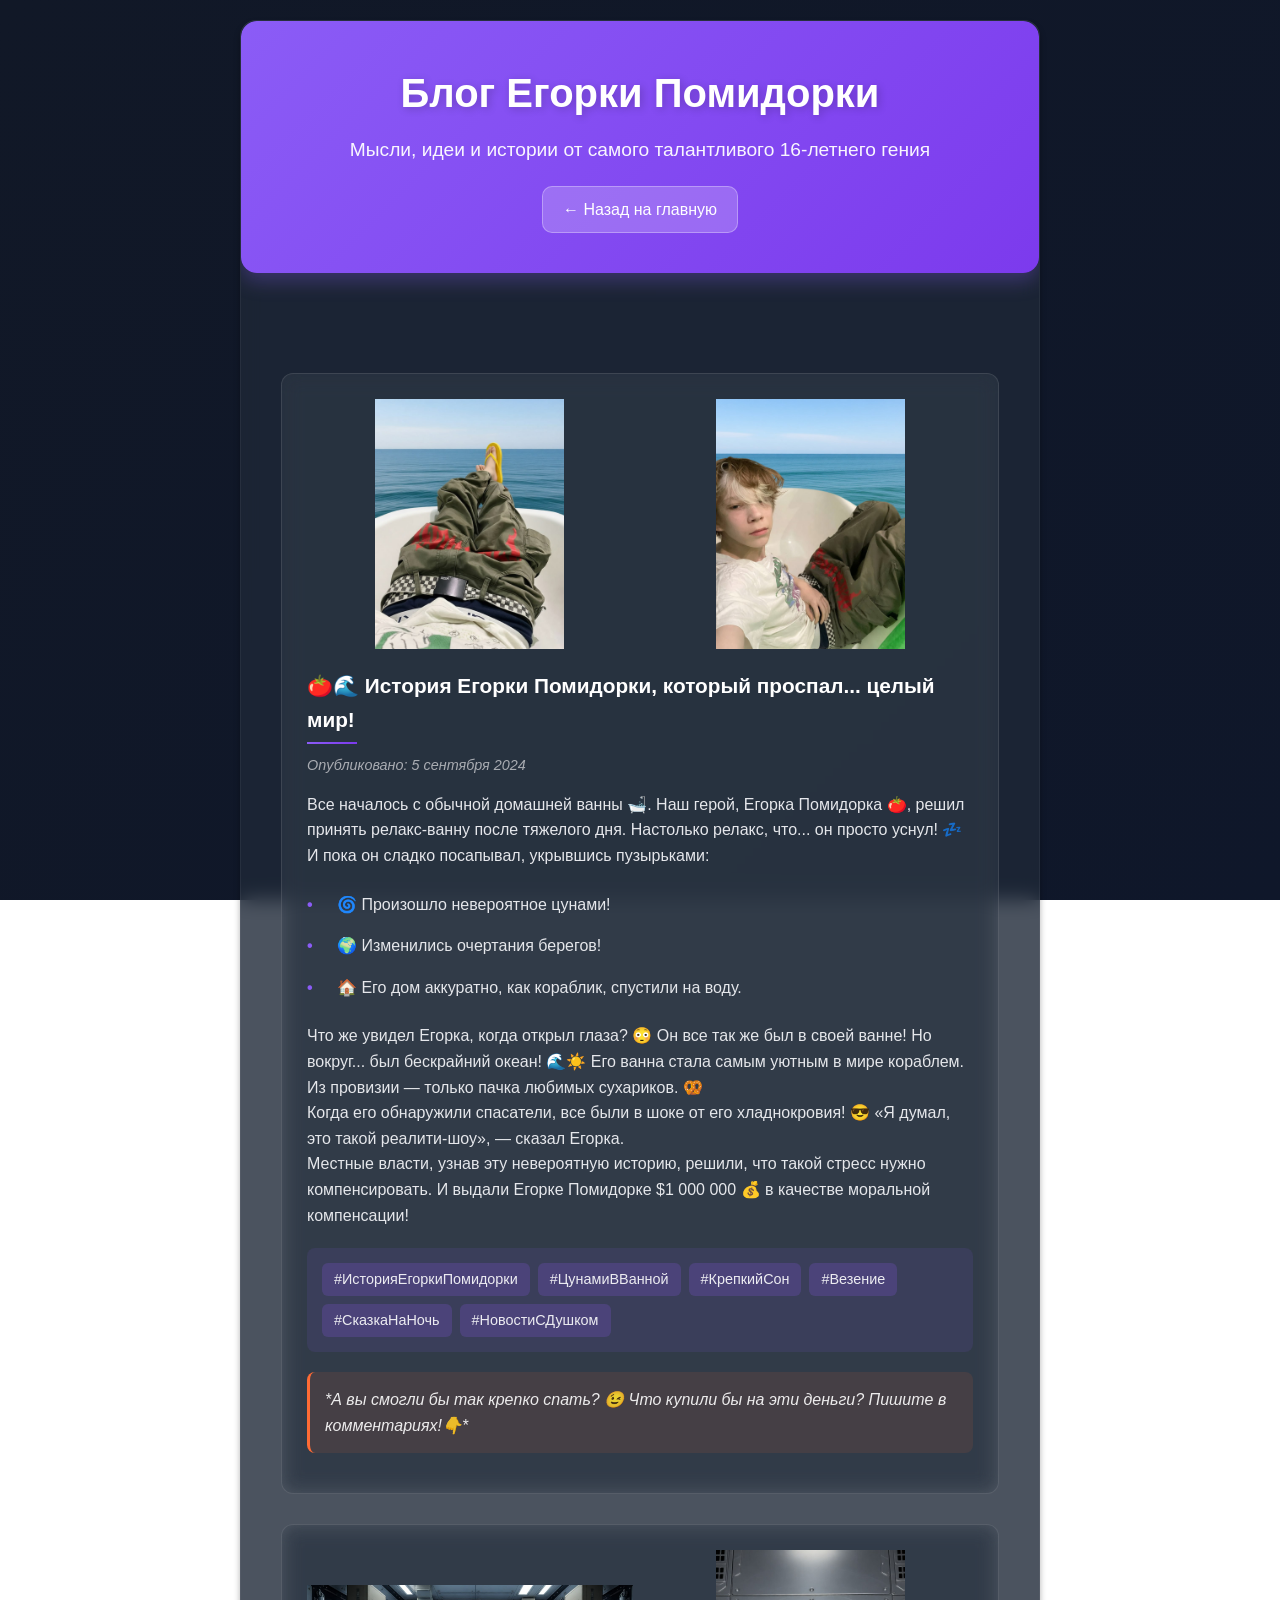
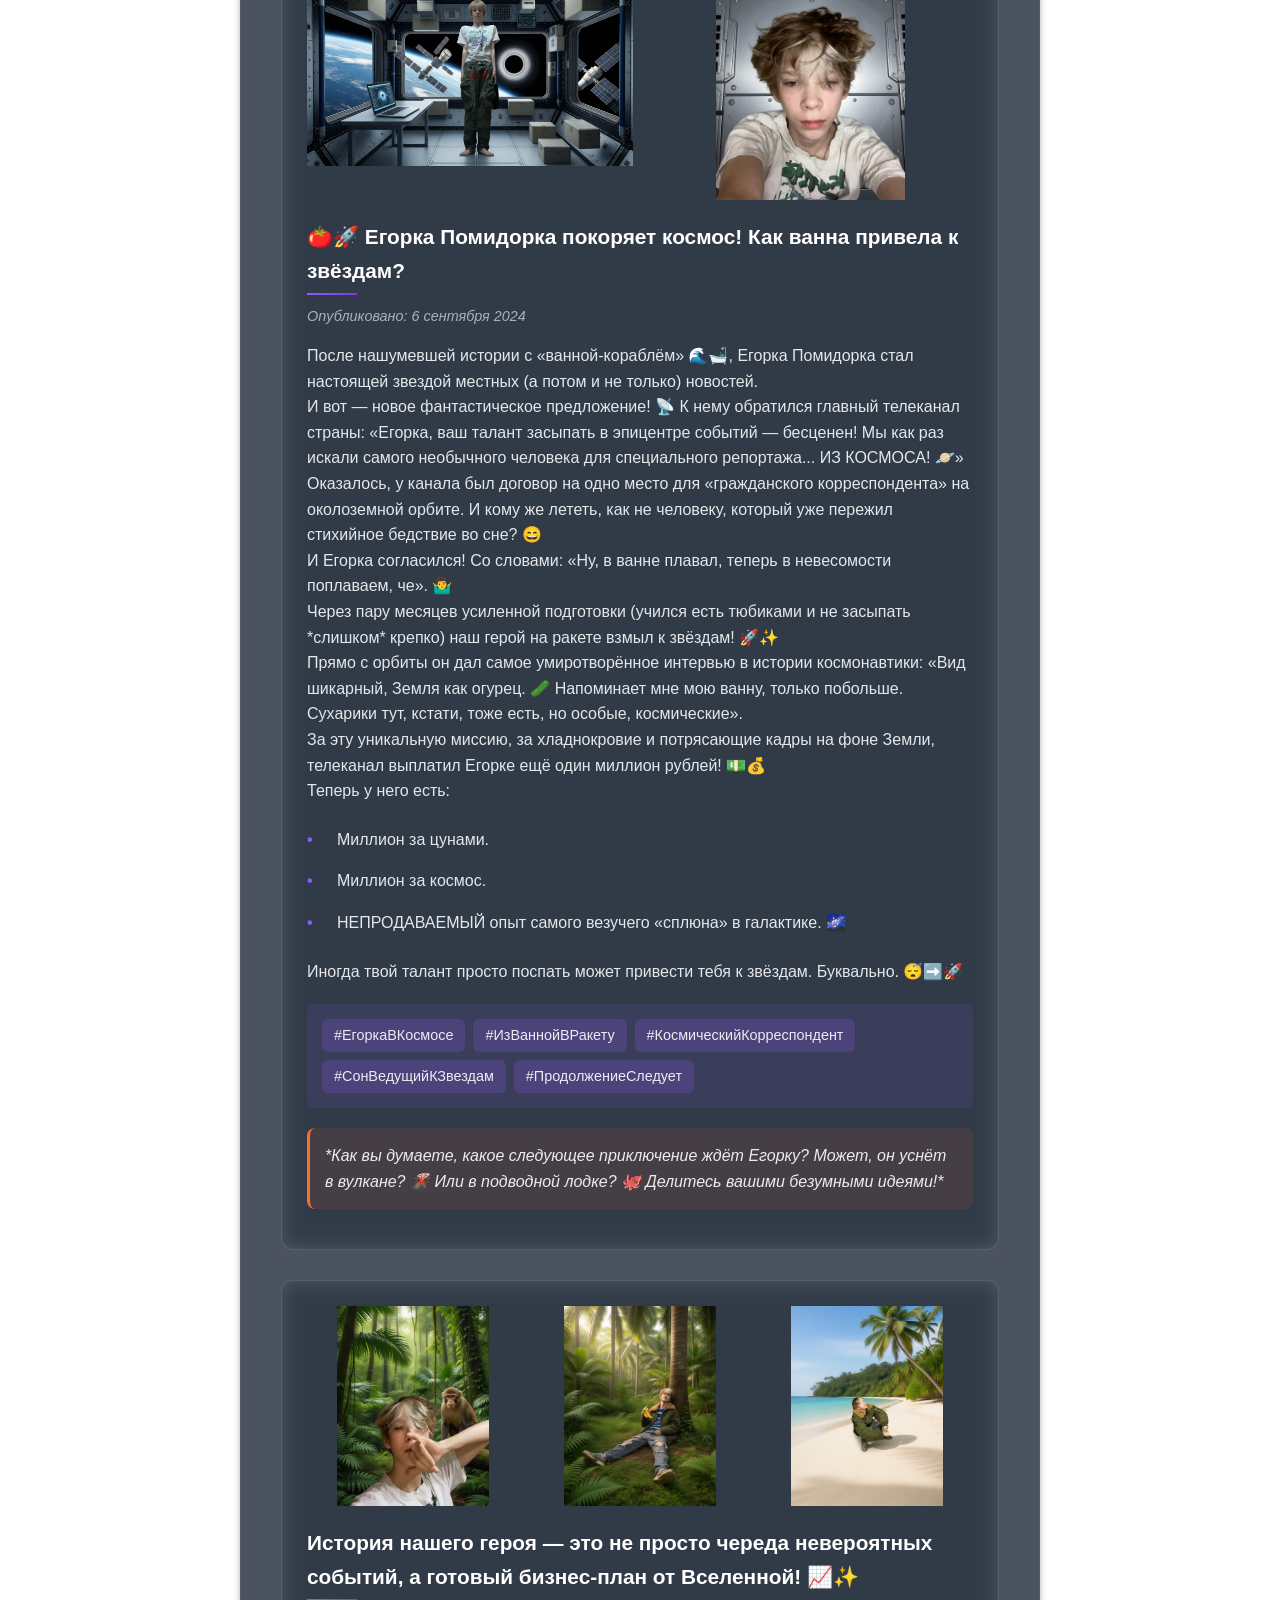
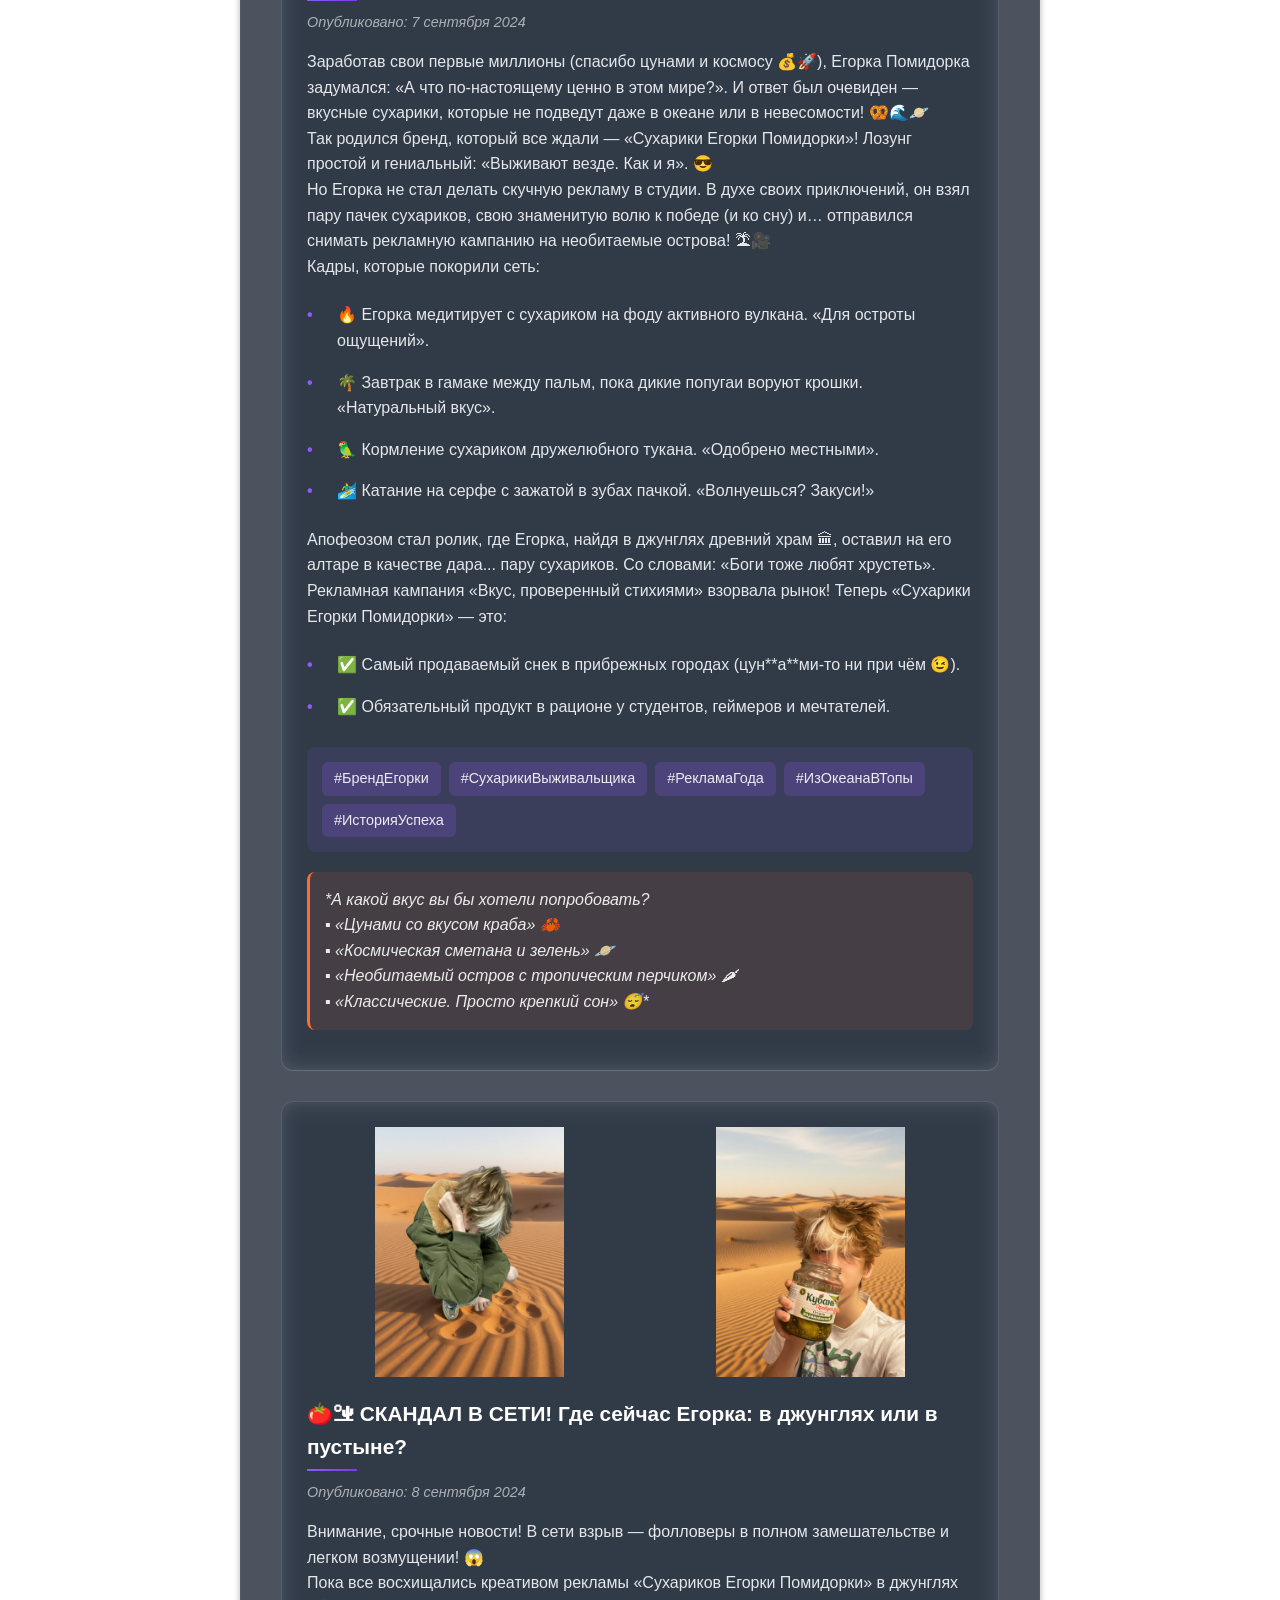
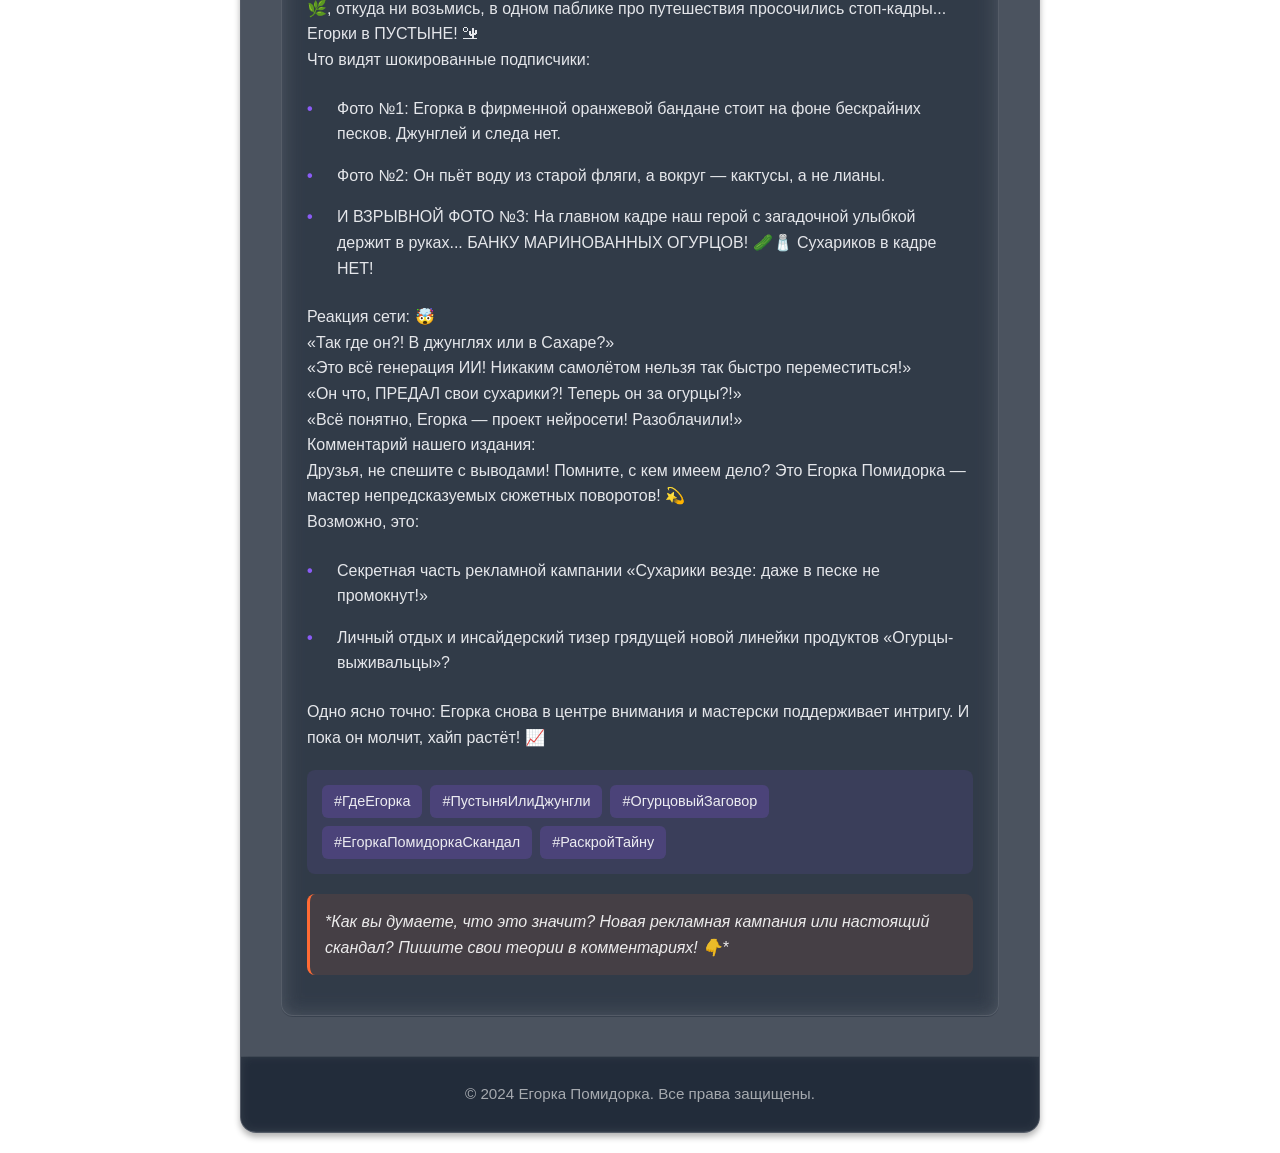
<file: blog.html>
<!DOCTYPE html>
<html lang="ru">
<head>
    <meta charset="UTF-8">
    <meta name="viewport" content="width=device-width, initial-scale=1.0">
    <title>Блог Егорки Помидорки</title>
    <link rel="stylesheet" href="styles.css">
    <link href="https://fonts.googleapis.com/css2?family=Inter:wght@300;400;500;600;700;800&display=swap" rel="stylesheet">
    <style>
        .blog-header {
            background: linear-gradient(135deg, #8B5CF6, #7C3AED);
            color: white;
            text-align: center;
            padding: 40px 20px;
            margin-bottom: 30px;
            border-radius: 16px;
            box-shadow: 0 8px 20px rgba(139, 92, 246, 0.3);
        }

        .blog-title {
            font-size: 2.5rem;
            font-weight: 700;
            margin-bottom: 10px;
            text-shadow: 2px 2px 8px rgba(0, 0, 0, 0.2);
        }

        .blog-subtitle {
            font-size: 1.2rem;
            opacity: 0.95;
            font-weight: 400;
        }

        .back-button {
            display: inline-block;
            background: rgba(255, 255, 255, 0.2);
            color: white;
            text-decoration: none;
            padding: 10px 20px;
            border-radius: 10px;
            margin-top: 20px;
            transition: all 0.3s ease;
            border: 1px solid rgba(255, 255, 255, 0.3);
        }

        .back-button:hover {
            background: rgba(255, 255, 255, 0.3);
            transform: translateY(-2px);
        }

        .blog-posts {
            display: grid;
            grid-template-columns: repeat(auto-fill, minmax(350px, 1fr));
            gap: 30px;
            margin-top: 30px;
        }

        .blog-post {
            background: var(--glass-effect);
            border-radius: 12px;
            padding: 25px;
            border: 1px solid rgba(255, 255, 255, 0.1);
            transition: all 0.3s ease;
            backdrop-filter: blur(10px);
        }

        .blog-post:hover {
            transform: translateY(-5px);
            border-color: rgba(139, 92, 246, 0.3);
            box-shadow: 0 8px 20px rgba(139, 92, 246, 0.1);
        }

        .post-image {
            width: 100%;
            height: 200px;
            object-fit: contain;
            border-radius: 8px;
            margin-bottom: 15px;
            transition: transform 0.3s ease;
        }

        .blog-post:hover .post-image {
            transform: scale(1.02);
        }

        .post-images-row {
            display: grid;
            grid-template-columns: 1fr 1fr;
            gap: 15px;
            margin-bottom: 20px;
        }

        .post-images-row img {
            width: 100%;
            height: 250px;
            object-fit: contain;
            border-radius: 8px;
        }

        .post-images-row-3 {
            display: grid;
            grid-template-columns: 1fr 1fr 1fr;
            gap: 15px;
            margin-bottom: 20px;
        }

        .post-images-row-3 img {
            width: 100%;
            height: 200px;
            object-fit: contain;
            border-radius: 8px;
        }

        @media (max-width: 800px) {
            .post-images-row-3 {
                grid-template-columns: 1fr 1fr;
            }
            .post-images-row-3 img {
                height: 220px;
            }
        }

        @media (max-width: 600px) {
            .post-images-row,
            .post-images-row-3 {
                grid-template-columns: 1fr;
            }
            .post-images-row img,
            .post-images-row-3 img {
                height: 250px;
            }
        }

        .post-title {
            color: var(--white);
            font-size: 1.3rem;
            font-weight: 600;
            margin-bottom: 10px;
            position: relative;
            padding-bottom: 8px;
        }

        .post-title::after {
            content: '';
            position: absolute;
            left: 0;
            bottom: 0;
            width: 50px;
            height: 2px;
            background: linear-gradient(90deg, var(--primary-color), var(--primary-dark));
        }

        .post-date {
            color: rgba(255, 255, 255, 0.6);
            font-size: 0.9rem;
            margin-bottom: 15px;
            font-style: italic;
        }

        .post-content {
            color: var(--text-color);
            line-height: 1.6;
            margin-bottom: 15px;
        }

        .post-list {
            list-style: none;
            padding-left: 0;
            margin: 15px 0;
        }

        .post-list li {
            padding: 8px 0;
            padding-left: 30px;
            position: relative;
            color: var(--text-color);
        }

        .post-list li::before {
            content: '•';
            color: var(--primary-color);
            font-weight: bold;
            position: absolute;
            left: 0;
        }

        .post-tags {
            margin: 20px 0;
            padding: 15px;
            background: rgba(139, 92, 246, 0.1);
            border-radius: 8px;
            display: flex;
            flex-wrap: wrap;
            gap: 8px;
        }

        .post-tags span {
            background: rgba(139, 92, 246, 0.2);
            padding: 5px 12px;
            border-radius: 6px;
            font-size: 0.9rem;
            color: rgba(255, 255, 255, 0.9);
        }

        .post-question {
            margin-top: 20px;
            padding: 15px;
            background: rgba(255, 107, 53, 0.1);
            border-radius: 8px;
            font-style: italic;
            color: rgba(255, 255, 255, 0.9);
            border-left: 3px solid #FF6B35;
        }

        .read-more {
            display: inline-block;
            background: linear-gradient(135deg, var(--primary-color), var(--primary-dark));
            color: white;
            text-decoration: none;
            padding: 10px 20px;
            border-radius: 8px;
            font-weight: 500;
            transition: all 0.3s ease;
        }

        .read-more:hover {
            transform: translateY(-2px);
            box-shadow: 0 6px 15px rgba(139, 92, 246, 0.3);
        }

        .no-posts {
            text-align: center;
            padding: 40px;
            color: rgba(255, 255, 255, 0.7);
            font-size: 1.2rem;
        }

        .no-posts-icon {
            font-size: 3rem;
            margin-bottom: 20px;
            display: block;
        }

        @media (max-width: 768px) {
            .blog-posts {
                grid-template-columns: 1fr;
            }

            .blog-title {
                font-size: 2rem;
            }
        }
    </style>
</head>
<body>
    <div class="container">
        <header class="blog-header">
            <h1 class="blog-title">Блог Егорки Помидорки</h1>
            <p class="blog-subtitle">Мысли, идеи и истории от самого талантливого 16-летнего гения</p>
            <a href="index.html" class="back-button">← Назад на главную</a>
        </header>

        <main class="main-content">
            <div class="blog-posts" id="blog-posts">
                <!-- First Post -->
                <article class="blog-post">
                    <div class="post-images-row">
                        <img src="blog/post1/1.jpg" alt="Егорка в ванне">
                        <img src="blog/post1/2.jpg" alt="Цунами и океан">
                    </div>
                    <div class="post-content">
                        <h2 class="post-title">🍅🌊 История Егорки Помидорки, который проспал... целый мир!</h2>
                        <p class="post-date">Опубликовано: 5 сентября 2024</p>

                        <p>Все началось с обычной домашней ванны 🛁. Наш герой, Егорка Помидорка 🍅, решил принять релакс-ванну после тяжелого дня. Настолько релакс, что... он просто уснул! 💤</p>

                        <p>И пока он сладко посапывал, укрывшись пузырьками:</p>

                        <ul class="post-list">
                            <li>🌀 Произошло невероятное цунами!</li>
                            <li>🌍 Изменились очертания берегов!</li>
                            <li>🏠 Его дом аккуратно, как кораблик, спустили на воду.</li>
                        </ul>

                        <p>Что же увидел Егорка, когда открыл глаза? 😳 Он все так же был в своей ванне! Но вокруг... был бескрайний океан! 🌊☀️ Его ванна стала самым уютным в мире кораблем. Из провизии — только пачка любимых сухариков. 🥨</p>

                        <p>Когда его обнаружили спасатели, все были в шоке от его хладнокровия! 😎 «Я думал, это такой реалити-шоу», — сказал Егорка.</p>

                        <p>Местные власти, узнав эту невероятную историю, решили, что такой стресс нужно компенсировать. И выдали Егорке Помидорке $1 000 000 💰 в качестве моральной компенсации!</p>

                        <div class="post-tags">
                            <span>#ИсторияЕгоркиПомидорки</span>
                            <span>#ЦунамиВВанной</span>
                            <span>#КрепкийСон</span>
                            <span>#Везение</span>
                            <span>#СказкаНаНочь</span>
                            <span>#НовостиСДушком</span>
                        </div>

                        <p class="post-question">*А вы смогли бы так крепко спать? 😉 Что купили бы на эти деньги? Пишите в комментариях!👇*</p>
                    </div>
                </article>

                <!-- Second Post -->
                <article class="blog-post">
                    <div class="post-images-row">
                        <img src="blog/post2/1.jpg" alt="Егорка в космосе">
                        <img src="blog/post2/2.jpg" alt="Егорка на ракете">
                    </div>
                    <div class="post-content">
                        <h2 class="post-title">🍅🚀 Егорка Помидорка покоряет космос! Как ванна привела к звёздам?</h2>
                        <p class="post-date">Опубликовано: 6 сентября 2024</p>

                        <p>После нашумевшей истории с «ванной-кораблём» 🌊🛁, Егорка Помидорка стал настоящей звездой местных (а потом и не только) новостей.</p>

                        <p>И вот — новое фантастическое предложение! 📡 К нему обратился главный телеканал страны: «Егорка, ваш талант засыпать в эпицентре событий — бесценен! Мы как раз искали самого необычного человека для специального репортажа... ИЗ КОСМОСА! 🪐»</p>

                        <p>Оказалось, у канала был договор на одно место для «гражданского корреспондента» на околоземной орбите. И кому же лететь, как не человеку, который уже пережил стихийное бедствие во сне? 😄</p>

                        <p>И Егорка согласился! Со словами: «Ну, в ванне плавал, теперь в невесомости поплаваем, че». 🤷‍♂️</p>

                        <p>Через пару месяцев усиленной подготовки (учился есть тюбиками и не засыпать *слишком* крепко) наш герой на ракете взмыл к звёздам! 🚀✨</p>

                        <p>Прямо с орбиты он дал самое умиротворённое интервью в истории космонавтики: «Вид шикарный, Земля как огурец. 🥒 Напоминает мне мою ванну, только побольше. Сухарики тут, кстати, тоже есть, но особые, космические».</p>

                        <p>За эту уникальную миссию, за хладнокровие и потрясающие кадры на фоне Земли, телеканал выплатил Егорке ещё один миллион рублей! 💵💰</p>

                        <p>Теперь у него есть:</p>

                        <ul class="post-list">
                            <li>Миллион за цунами.</li>
                            <li>Миллион за космос.</li>
                            <li>НЕПРОДАВАЕМЫЙ опыт самого везучего «сплюна» в галактике. 🌌</li>
                        </ul>

                        <p>Иногда твой талант просто поспать может привести тебя к звёздам. Буквально. 😴➡️🚀</p>

                        <div class="post-tags">
                            <span>#ЕгоркаВКосмосе</span>
                            <span>#ИзВаннойВРакету</span>
                            <span>#КосмическийКорреспондент</span>
                            <span>#СонВедущийКЗвездам</span>
                            <span>#ПродолжениеСледует</span>
                        </div>

                        <p class="post-question">*Как вы думаете, какое следующее приключение ждёт Егорку? Может, он уснёт в вулкане? 🌋 Или в подводной лодке? 🐙 Делитесь вашими безумными идеями!*</p>
                    </div>
                </article>

                <!-- Third Post -->
                <article class="blog-post">
                    <div class="post-images-row-3">
                        <img src="blog/post3/1.jpg" alt="Сухарики на вулкане">
                        <img src="blog/post3/2.jpg" alt="Сухарики с туканом">
                        <img src="blog/post3/3.jpg" alt="Сухарики в храме">
                    </div>
                    <div class="post-content">
                        <h2 class="post-title">История нашего героя — это не просто череда невероятных событий, а готовый бизнес-план от Вселенной! 📈✨</h2>
                        <p class="post-date">Опубликовано: 7 сентября 2024</p>

                        <p>Заработав свои первые миллионы (спасибо цунами и космосу 💰🚀), Егорка Помидорка задумался: «А что по-настоящему ценно в этом мире?». И ответ был очевиден — вкусные сухарики, которые не подведут даже в океане или в невесомости! 🥨🌊🪐</p>

                        <p>Так родился бренд, который все ждали — «Сухарики Егорки Помидорки»! Лозунг простой и гениальный: «Выживают везде. Как и я». 😎</p>

                        <p>Но Егорка не стал делать скучную рекламу в студии. В духе своих приключений, он взял пару пачек сухариков, свою знаменитую волю к победе (и ко сну) и… отправился снимать рекламную кампанию на необитаемые острова! 🏝🎥</p>

                        <p>Кадры, которые покорили сеть:</p>

                        <ul class="post-list">
                            <li>🔥 Егорка медитирует с сухариком на фоду активного вулкана. «Для остроты ощущений».</li>
                            <li>🌴 Завтрак в гамаке между пальм, пока дикие попугаи воруют крошки. «Натуральный вкус».</li>
                            <li>🦜 Кормление сухариком дружелюбного тукана. «Одобрено местными».</li>
                            <li>🏄‍♂️ Катание на серфе с зажатой в зубах пачкой. «Волнуешься? Закуси!»</li>
                        </ul>

                        <p>Апофеозом стал ролик, где Егорка, найдя в джунглях древний храм 🏛, оставил на его алтаре в качестве дара... пару сухариков. Со словами: «Боги тоже любят хрустеть».</p>

                        <p>Рекламная кампания «Вкус, проверенный стихиями» взорвала рынок! Теперь «Сухарики Егорки Помидорки» — это:</p>

                        <ul class="post-list">
                            <li>✅ Самый продаваемый снек в прибрежных городах (цун**а**ми-то ни при чём 😉).</li>
                            <li>✅ Обязательный продукт в рационе у студентов, геймеров и мечтателей.</li>
                        </ul>

                        <div class="post-tags">
                            <span>#БрендЕгорки</span>
                            <span>#СухарикиВыживальщика</span>
                            <span>#РекламаГода</span>
                            <span>#ИзОкеанаВТопы</span>
                            <span>#ИсторияУспеха</span>
                        </div>

                        <p class="post-question">*А какой вкус вы бы хотели попробовать?<br>
▪️ «Цунами со вкусом краба» 🦀<br>
▪️ «Космическая сметана и зелень» 🪐<br>
▪️ «Необитаемый остров с тропическим перчиком» 🌶<br>
▪️ «Классические. Просто крепкий сон» 😴*</p>
                    </div>
                </article>

                <!-- Fourth Post -->
                <article class="blog-post">
                    <div class="post-images-row">
                        <img src="blog/post4/1.jpg" alt="Егорка в пустыне">
                        <img src="blog/post4/2.jpg" alt="Егорка с огурцами">
                    </div>
                    <div class="post-content">
                        <h2 class="post-title">🍅🏜 СКАНДАЛ В СЕТИ! Где сейчас Егорка: в джунглях или в пустыне?</h2>
                        <p class="post-date">Опубликовано: 8 сентября 2024</p>

                        <p>Внимание, срочные новости! В сети взрыв — фолловеры в полном замешательстве и легком возмущении! 😱</p>

                        <p>Пока все восхищались креативом рекламы «Сухариков Егорки Помидорки» в джунглях 🌿, откуда ни возьмись, в одном паблике про путешествия просочились стоп-кадры... Егорки в ПУСТЫНЕ! 🏜</p>

                        <p>Что видят шокированные подписчики:</p>

                        <ul class="post-list">
                            <li>Фото №1: Егорка в фирменной оранжевой бандане стоит на фоне бескрайних песков. Джунглей и следа нет.</li>
                            <li>Фото №2: Он пьёт воду из старой фляги, а вокруг — кактусы, а не лианы.</li>
                            <li>И ВЗРЫВНОЙ ФОТО №3: На главном кадре наш герой с загадочной улыбкой держит в руках... БАНКУ МАРИНОВАННЫХ ОГУРЦОВ! 🥒🧂 Сухариков в кадре НЕТ!</li>
                        </ul>

                        <p>Реакция сети: 🤯</p>

                        <p>«Так где он?! В джунглях или в Сахаре?»<br>
                        «Это всё генерация ИИ! Никаким самолётом нельзя так быстро переместиться!»<br>
                        «Он что, ПРЕДАЛ свои сухарики?! Теперь он за огурцы?!»<br>
                        «Всё понятно, Егорка — проект нейросети! Разоблачили!»</p>

                        <p>Комментарий нашего издания:<br>
                        Друзья, не спешите с выводами! Помните, с кем имеем дело? Это Егорка Помидорка — мастер непредсказуемых сюжетных поворотов! 💫</p>

                        <p>Возможно, это:</p>

                        <ul class="post-list">
                            <li>Секретная часть рекламной кампании «Сухарики везде: даже в песке не промокнут!»</li>
                            <li>Личный отдых и инсайдерский тизер грядущей новой линейки продуктов «Огурцы-выживальцы»?</li>
                        </ul>

                        <p>Одно ясно точно: Егорка снова в центре внимания и мастерски поддерживает интригу. И пока он молчит, хайп растёт! 📈</p>

                        <div class="post-tags">
                            <span>#ГдеЕгорка</span>
                            <span>#ПустыняИлиДжунгли</span>
                            <span>#ОгурцовыйЗаговор</span>
                            <span>#ЕгоркаПомидоркаСкандал</span>
                            <span>#РаскройТайну</span>
                        </div>

                        <p class="post-question">*Как вы думаете, что это значит? Новая рекламная кампания или настоящий скандал? Пишите свои теории в комментариях! 👇*</p>
                    </div>
                </article>
            </div>
        </main>

        <footer class="footer">
            <p>© 2024 Егорка Помидорка. Все права защищены.</p>
        </footer>
    </div>
</body>
</html>
</file>
<file: styles.css>
:root {
    --primary-color: #8B5CF6; /* Purple */
    --primary-dark: #7C3AED;
    --text-color: #E5E7EB;
    --light-gray: #1F2937;
    --dark-bg: #111827;
    --darker-bg: #0F172A;
    --card-bg: rgba(31, 41, 55, 0.8);
    --glass-effect: rgba(255, 255, 255, 0.05);
    --white: #FFFFFF;
    --shadow: 0 4px 6px rgba(0, 0, 0, 0.3);
    --border-radius: 16px;
    --transition: all 0.3s cubic-bezier(0.4, 0, 0.2, 1);
}

/* Modern font - Manrope */
@import url('https://fonts.googleapis.com/css2?family=Manrope:wght@300;400;500;600;700;800&display=swap');

* {
    margin: 0;
    padding: 0;
    box-sizing: border-box;
}

body {
    font-family: 'Manrope', sans-serif;
    line-height: 1.6;
    color: var(--text-color);
    background: linear-gradient(135deg, var(--dark-bg) 0%, var(--darker-bg) 100%);
    background-attachment: fixed;
    padding: 20px;
    min-height: 100vh;
}

.container {
    max-width: 800px;
    margin: 0 auto;
    background: var(--card-bg);
    backdrop-filter: blur(10px);
    -webkit-backdrop-filter: blur(10px);
    border-radius: var(--border-radius);
    box-shadow: var(--shadow);
    border: 1px solid var(--glass-effect);
    overflow: hidden;
}

.header {
    background: linear-gradient(135deg, var(--primary-color), var(--primary-dark));
    color: var(--white);
    text-align: center;
    padding: 50px 20px;
    position: relative;
    overflow: hidden;
}

.header::before {
    content: '';
    position: absolute;
    top: -30px;
    right: -30px;
    width: 150px;
    height: 150px;
    background: rgba(255, 255, 255, 0.1);
    border-radius: 50%;
    opacity: 0.2;
}

.name {
    font-size: 2.8rem;
    font-weight: 700;
    margin-bottom: 10px;
    text-shadow: 2px 2px 8px rgba(0, 0, 0, 0.3);
    letter-spacing: -0.5px;
}

.age {
    font-size: 1.3rem;
    font-weight: 400;
    opacity: 0.95;
    letter-spacing: 1px;
}

.main-content {
    padding: 40px;
}

section {
    margin-bottom: 40px;
    position: relative;
}

section h2 {
    color: var(--primary-color);
    font-size: 1.8rem;
    margin-bottom: 20px;
    font-weight: 600;
    position: relative;
    padding-bottom: 12px;
}

section h2::after {
    content: '';
    position: absolute;
    left: 0;
    bottom: 0;
    width: 60px;
    height: 3px;
    background: linear-gradient(90deg, var(--primary-color), var(--primary-dark));
    border-radius: 3px;
}

section h3 {
    color: var(--white);
    font-size: 1.3rem;
    margin: 25px 0 15px 0;
    font-weight: 500;
    opacity: 0.95;
}

.photo-section {
    text-align: center;
    margin-bottom: 40px;
}

.photo-container {
    width: 220px;
    height: 220px;
    margin: 0 auto;
    position: relative;
}

.egorka-photo {
    width: 100%;
    height: 100%;
    border-radius: 50%;
    object-fit: cover;
    box-shadow: 0 12px 25px rgba(139, 92, 246, 0.3);
    border: 4px solid rgba(255, 255, 255, 0.1);
    transition: var(--transition);
    transform: scale(1);
}

.egorka-photo:hover {
    transform: scale(1.05) rotate(2deg);
    box-shadow: 0 15px 35px rgba(139, 92, 246, 0.4);
}

/* Basketball decoration */
.photo-container::after {
    content: '🏀';
    position: absolute;
    bottom: -15px;
    right: -15px;
    font-size: 35px;
    color: var(--primary-color);
    z-index: 1;
    text-shadow: 0 2px 8px rgba(139, 92, 246, 0.5);
}

.interests {
    list-style: none;
    padding-left: 0;
}

.interests li {
    padding: 12px 0;
    padding-left: 35px;
    position: relative;
    margin-bottom: 8px;
    background: var(--glass-effect);
    border-radius: 8px;
    transition: var(--transition);
    border-left: 3px solid var(--primary-color);
}

.interests li:hover {
    transform: translateX(8px);
    background: rgba(139, 92, 246, 0.1);
    padding-left: 40px;
}

.interests li::before {
    content: '•';
    color: var(--primary-color);
    font-weight: bold;
    position: absolute;
    left: 15px;
    font-size: 1.2rem;
}

.contact-button {
    display: inline-block;
    background: linear-gradient(135deg, var(--primary-color), var(--primary-dark));
    color: var(--white);
    text-decoration: none;
    padding: 14px 28px;
    font-size: 1rem;
    font-weight: 600;
    border-radius: 10px;
    cursor: pointer;
    transition: var(--transition);
    box-shadow: 0 6px 15px rgba(139, 92, 246, 0.3);
    border: none;
    text-align: center;
    position: relative;
    overflow: hidden;
}

.contact-button::before {
    content: '';
    position: absolute;
    top: 0;
    left: 0;
    width: 100%;
    height: 100%;
    background: linear-gradient(135deg, rgba(255, 255, 255, 0.2), transparent);
    opacity: 0;
    transition: var(--transition);
}

.contact-button:hover {
    transform: translateY(-3px);
    box-shadow: 0 10px 25px rgba(139, 92, 246, 0.4);
}

.contact-button:hover::before {
    opacity: 1;
}

.contact-button:active {
    transform: translateY(-1px);
}

.footer {
    text-align: center;
    padding: 25px;
    background: rgba(31, 41, 55, 0.5);
    color: rgba(255, 255, 255, 0.6);
    font-size: 0.95rem;
    border-top: 1px solid rgba(255, 255, 255, 0.1);
    backdrop-filter: blur(5px);
}

/* Aviasales Ad Styles */
.aviasales-ad-link {
    display: block;
    text-decoration: none;
    color: inherit;
    transition: transform 0.3s ease;
    margin-top: 20px;
}

.aviasales-ad-link:hover {
    transform: translateY(-2px);
}

.aviasales-ad {
    padding: 15px;
    background: rgba(255, 255, 255, 0.05);
    border-radius: 12px;
    border: 1px solid rgba(255, 255, 255, 0.1);
    transition: all 0.3s ease;
}

.aviasales-ad-link:hover .aviasales-ad {
    background: rgba(255, 255, 255, 0.08);
    border-color: rgba(255, 255, 255, 0.15);
}

.aviasales-banner {
    width: 100px;
    height: 100px;
    border-radius: 8px;
    transition: transform 0.3s ease;
}

.aviasales-banner:hover {
    transform: scale(1.05);
}

.aviasales-text {
    margin-top: 10px;
    color: rgba(255, 255, 255, 0.8);
    font-size: 0.9rem;
    font-weight: 500;
}

.aviasales-text a {
    color: var(--primary-color);
    text-decoration: none;
    transition: color 0.3s ease;
}

.aviasales-text a:hover {
    color: var(--white);
    text-decoration: underline;
}

/* Alphabank Ad Styles */
.alphabank-ad-link {
    display: flex;
    flex-direction: column;
    align-items: center;
    justify-content: center;
    width: 100%;
    height: 100%;
    text-decoration: none;
    color: var(--text-color);
    transition: transform 0.3s ease;
    padding: 20px;
    box-sizing: border-box;
}

.alphabank-ad-link:hover {
    transform: scale(1.02);
}

.alphabank-logo {
    width: 120px;
    height: 60px;
    object-fit: contain;
    margin-bottom: 20px;
    filter: brightness(0) invert(1);
}

.alphabank-ad-text {
    text-align: center;
    background: linear-gradient(135deg, #007AFF, #0055CC);
    padding: 20px;
    border-radius: 12px;
    width: 100%;
    max-width: 300px;
    box-shadow: 0 8px 20px rgba(0, 122, 255, 0.3);
    transition: all 0.3s ease;
}

.alphabank-ad-text:hover {
    box-shadow: 0 12px 30px rgba(0, 122, 255, 0.4);
    transform: translateY(-2px);
}

.alphabank-ad-text h3 {
    color: var(--white);
    font-size: 1.3rem;
    margin-bottom: 10px;
    font-weight: 700;
}

.alphabank-ad-text p {
    color: rgba(255, 255, 255, 0.95);
    margin: 8px 0;
    font-size: 1rem;
    font-weight: 500;
}

.alphabank-ad-text p:last-child {
    font-style: italic;
    opacity: 0.9;
}

/* T-Bank Ad Styles */
.tbank-ad-link {
    display: flex;
    flex-direction: column;
    align-items: center;
    justify-content: center;
    width: 100%;
    height: 100%;
    text-decoration: none;
    color: inherit;
    transition: transform 0.3s ease;
    padding: 20px;
    box-sizing: border-box;
}

.tbank-ad-link:hover {
    transform: scale(1.02);
}

.tbank-ad-content {
    text-align: center;
    width: 100%;
    max-width: 350px;
}

.tbank-title {
    color: var(--white);
    font-size: 1.8rem;
    font-weight: 700;
    margin-bottom: 10px;
    background: linear-gradient(135deg, #FFD700, #FFA500);
    -webkit-background-clip: text;
    -webkit-text-fill-color: transparent;
    background-clip: text;
}

.tbank-subtitle {
    color: rgba(255, 255, 255, 0.9);
    font-size: 1.1rem;
    margin-bottom: 20px;
    font-weight: 500;
}

.tbank-card {
    width: 280px;
    height: 180px;
    background: linear-gradient(135deg, #1a1a1a, #000000);
    border-radius: 12px;
    padding: 20px;
    box-shadow: 0 10px 30px rgba(0, 0, 0, 0.5);
    margin: 0 auto 20px;
    position: relative;
    overflow: hidden;
    transition: transform 0.3s ease;
}

.tbank-card:hover {
    transform: translateY(-5px) scale(1.02);
}

.tbank-card::before {
    content: '';
    position: absolute;
    top: 0;
    left: 0;
    right: 0;
    bottom: 0;
    background: linear-gradient(135deg, rgba(255, 215, 0, 0.1), rgba(255, 165, 0, 0.1));
    z-index: 1;
}

.tbank-card-content {
    position: relative;
    z-index: 2;
    height: 100%;
    display: flex;
    flex-direction: column;
    justify-content: space-between;
}

.tbank-card-number {
    color: var(--white);
    font-size: 1.1rem;
    letter-spacing: 2px;
    font-family: 'Courier New', monospace;
}

.tbank-card-brand {
    color: var(--white);
    font-size: 1.5rem;
    font-weight: bold;
    align-self: flex-end;
    font-style: italic;
}

.tbank-cta-button {
    background: linear-gradient(135deg, #FFD700, #FFA500);
    color: #000;
    border: none;
    padding: 14px 30px;
    font-size: 1rem;
    font-weight: 700;
    border-radius: 10px;
    cursor: pointer;
    transition: all 0.3s ease;
    box-shadow: 0 6px 20px rgba(255, 215, 0, 0.4);
    margin-bottom: 15px;
    position: relative;
    overflow: hidden;
}

.tbank-cta-button:hover {
    transform: translateY(-2px);
    box-shadow: 0 10px 25px rgba(255, 215, 0, 0.5);
}

.tbank-cta-button::before {
    content: '';
    position: absolute;
    top: 0;
    left: 0;
    width: 100%;
    height: 100%;
    background: linear-gradient(135deg, rgba(255, 255, 255, 0.3), transparent);
    opacity: 0;
    transition: opacity 0.3s ease;
}

.tbank-cta-button:hover::before {
    opacity: 1;
}

.tbank-offer {
    color: rgba(255, 255, 255, 0.8);
    margin: 8px 0;
    font-size: 0.95rem;
    font-weight: 500;
    position: relative;
    padding-left: 20px;
}

.tbank-offer::before {
    content: '✓';
    position: absolute;
    left: 0;
    color: #4CAF50;
    font-weight: bold;
}

/* Gallery Styles */
.gallery-section {
    position: relative;
}

.gallery-container {
    position: relative;
    overflow: hidden;
    border-radius: 12px;
    margin-top: 20px;
}

.gallery-slider {
    display: flex;
    transition: transform 0.5s ease-in-out;
    position: relative;
}

.slide {
    position: relative;
    width: 100%;
    flex-shrink: 0;
}

.slide-content {
    position: relative;
    height: 400px;
    overflow: hidden;
    border-radius: 12px;
    display: flex;
    align-items: center;
    justify-content: center;
}

.slide img, .gallery-img {
    max-width: 100%;
    max-height: 100%;
    object-fit: contain;
    border-radius: 12px;
    filter: grayscale(20%) contrast(110%);
    transition: transform 0.5s ease, filter 0.5s ease;
    cursor: pointer;
}

.slide img:hover, .gallery-img:hover {
    transform: scale(1.02);
    filter: grayscale(0%) contrast(100%);
}

.slide-actions {
    position: absolute;
    bottom: 15px;
    right: 15px;
    display: flex;
    gap: 10px;
    opacity: 0;
    transition: opacity 0.3s ease;
}

.slide:hover .slide-actions {
    opacity: 1;
}

.like-btn, .fullscreen-btn {
    width: 40px;
    height: 40px;
    border-radius: 50%;
    background: rgba(139, 92, 246, 0.8);
    color: white;
    border: none;
    font-size: 18px;
    cursor: pointer;
    transition: all 0.3s ease;
    display: flex;
    align-items: center;
    justify-content: center;
    box-shadow: 0 2px 8px rgba(139, 92, 246, 0.3);
}

.like-btn:hover, .fullscreen-btn:hover {
    background: rgba(124, 58, 237, 0.9);
    transform: scale(1.1);
}

.like-btn.liked {
    background: rgba(255, 0, 0, 0.8);
}

.like-btn.liked:hover {
    background: rgba(255, 0, 0, 0.9);
}

/* Fullscreen Gallery Styles */
.fullscreen-gallery {
    position: fixed;
    top: 0;
    left: 0;
    width: 100%;
    height: 100%;
    background: rgba(0, 0, 0, 0.95);
    z-index: 1000;
    display: flex;
    align-items: center;
    justify-content: center;
    opacity: 0;
    pointer-events: none;
    transition: opacity 0.3s ease;
}

.fullscreen-gallery.active {
    opacity: 1;
    pointer-events: all;
}

.fullscreen-content {
    position: relative;
    width: 100%;
    height: 100%;
    display: flex;
    align-items: center;
    justify-content: center;
    padding: 20px;
    box-sizing: border-box;
}

.fullscreen-img {
    max-width: 90%;
    max-height: 90%;
    border-radius: 8px;
    box-shadow: 0 10px 30px rgba(0, 0, 0, 0.5);
    object-fit: contain;
    animation: zoomIn 0.3s ease;
}

@keyframes zoomIn {
    from {
        transform: scale(0.8);
        opacity: 0;
    }
    to {
        transform: scale(1);
        opacity: 1;
    }
}

.close-fullscreen {
    position: absolute;
    top: 20px;
    right: 20px;
    width: 40px;
    height: 40px;
    background: rgba(255, 255, 255, 0.2);
    color: white;
    border: none;
    border-radius: 50%;
    font-size: 20px;
    cursor: pointer;
    transition: all 0.3s ease;
    display: flex;
    align-items: center;
    justify-content: center;
    z-index: 20;
}

.close-fullscreen:hover {
    background: rgba(255, 255, 255, 0.3);
    transform: rotate(90deg);
}

.fullscreen-nav {
    position: absolute;
    bottom: -60px;
    left: 50%;
    transform: translateX(-50%);
    display: flex;
    gap: 20px;
}

.fullscreen-prev, .fullscreen-next {
    width: 40px;
    height: 40px;
    background: rgba(139, 92, 246, 0.8);
    color: white;
    border: none;
    border-radius: 50%;
    font-size: 18px;
    cursor: pointer;
    transition: all 0.3s ease;
}

.fullscreen-prev:hover, .fullscreen-next:hover {
    background: rgba(124, 58, 237, 0.9);
    transform: scale(1.1);
}

.fullscreen-like {
    position: absolute;
    bottom: -60px;
    right: 10px;
    width: 40px;
    height: 40px;
    background: rgba(255, 0, 0, 0.8);
    color: white;
    border: none;
    border-radius: 50%;
    font-size: 18px;
    cursor: pointer;
    transition: all 0.3s ease;
    display: flex;
    align-items: center;
    justify-content: center;
}

.fullscreen-like:hover {
    background: rgba(255, 0, 0, 0.9);
    transform: scale(1.2);
}

.gallery-prev, .gallery-next {
    position: absolute;
    top: 50%;
    transform: translateY(-50%);
    background: rgba(139, 92, 246, 0.8);
    color: white;
    border: none;
    width: 50px;
    height: 50px;
    border-radius: 50%;
    font-size: 20px;
    cursor: pointer;
    z-index: 10;
    transition: all 0.3s ease;
    display: flex;
    align-items: center;
    justify-content: center;
    box-shadow: 0 4px 15px rgba(139, 92, 246, 0.3);
}

.gallery-prev:hover, .gallery-next:hover {
    background: rgba(124, 58, 237, 0.9);
    transform: translateY(-50%) scale(1.1);
}

.gallery-prev {
    left: 20px;
}

.gallery-next {
    right: 20px;
}

.gallery-dots {
    display: flex;
    justify-content: center;
    margin-top: 20px;
    gap: 10px;
}

.dot {
    width: 12px;
    height: 12px;
    border-radius: 50%;
    background: rgba(255, 255, 255, 0.3);
    cursor: pointer;
    transition: all 0.3s ease;
    border: 2px solid transparent;
}

.dot.active {
    background: var(--primary-color);
    transform: scale(1.2);
    border: 2px solid rgba(255, 255, 255, 0.5);
}

.dot:hover {
    background: rgba(139, 92, 246, 0.6);
    transform: scale(1.1);
}

/* Responsive gallery */
@media (max-width: 600px) {
    .slide img {
        height: 300px;
    }

    .gallery-prev, .gallery-next {
        width: 40px;
        height: 40px;
        font-size: 16px;
    }

    .gallery-prev {
        left: 10px;
    }

    .gallery-next {
        right: 10px;
    }
}

/* Glass morphism effects for sections */
section {
    background: var(--glass-effect);
    border-radius: 12px;
    padding: 25px;
    border: 1px solid rgba(255, 255, 255, 0.05);
}

/* Modern scrollbar */
::-webkit-scrollbar {
    width: 10px;
}

::-webkit-scrollbar-track {
    background: rgba(31, 41, 55, 0.5);
    border-radius: 10px;
}

::-webkit-scrollbar-thumb {
    background: var(--primary-color);
    border-radius: 10px;
}

::-webkit-scrollbar-thumb:hover {
    background: var(--primary-dark);
}

/* Responsive design */
@media (max-width: 600px) {
    .name {
        font-size: 2.2rem;
    }

    .main-content {
        padding: 25px;
    }

    section {
        margin-bottom: 30px;
        padding: 20px;
    }

    .photo-container {
        width: 180px;
        height: 180px;
    }
}

/* Blog Button Styles */
.blog-button-container {
    text-align: center;
    margin: 30px 0;
    padding: 20px 0;
}

.blog-button {
    display: inline-block;
    background: linear-gradient(135deg, #FF6B35, #F7931E);
    color: var(--white);
    text-decoration: none;
    padding: 18px 36px;
    font-size: 1.2rem;
    font-weight: 700;
    border-radius: 12px;
    cursor: pointer;
    transition: all 0.3s ease;
    box-shadow: 0 8px 25px rgba(255, 107, 53, 0.4);
    transform: scale(1);
    position: relative;
    overflow: hidden;
    animation: pulse 2s infinite;
}

.blog-button:hover {
    transform: scale(1.05);
    box-shadow: 0 12px 35px rgba(255, 107, 53, 0.5);
}

.blog-button::before {
    content: '';
    position: absolute;
    top: 0;
    left: 0;
    width: 100%;
    height: 100%;
    background: linear-gradient(135deg, rgba(255, 255, 255, 0.3), transparent);
    opacity: 0;
    transition: opacity 0.3s ease;
}

.blog-button:hover::before {
    opacity: 1;
}

@keyframes pulse {
    0% { transform: scale(1); }
    50% { transform: scale(1.02); }
    100% { transform: scale(1); }
}

/* Elon Musk Section Styles */
.elon-section {
    text-align: center;
}

.elon-content {
    display: flex;
    align-items: center;
    justify-content: center;
    gap: 30px;
    margin-top: 20px;
    flex-wrap: wrap;
}

.elon-image {
    flex: 1;
    min-width: 200px;
}

.elon-photo {
    width: 200px;
    height: 200px;
    border-radius: 12px;
    object-fit: cover;
    box-shadow: 0 8px 25px rgba(139, 92, 246, 0.3);
    transition: transform 0.3s ease;
    border: 3px solid var(--primary-color);
}

.elon-photo:hover {
    transform: scale(1.05) rotate(2deg);
}

.elon-info {
    flex: 2;
    min-width: 300px;
    text-align: left;
    background: var(--glass-effect);
    padding: 25px;
    border-radius: 12px;
    border: 1px solid rgba(139, 92, 246, 0.3);
}

.elon-info p {
    margin-bottom: 15px;
    color: var(--text-color);
    line-height: 1.6;
}

.elon-info strong {
    color: var(--white);
    font-weight: 600;
}

.elon-projects {
    list-style: none;
    padding-left: 0;
    margin-bottom: 20px;
}

.elon-projects li {
    padding: 8px 0;
    padding-left: 30px;
    position: relative;
    color: var(--text-color);
    transition: all 0.3s ease;
}

.elon-projects li::before {
    content: '✓';
    position: absolute;
    left: 0;
    color: #4CAF50;
    font-weight: bold;
}

.elon-projects li:hover {
    transform: translateX(5px);
    color: var(--white);
}

.elon-handshake {
    margin-top: 20px;
    padding: 15px;
    background: rgba(139, 92, 246, 0.1);
    border-radius: 10px;
    display: inline-flex;
    align-items: center;
    gap: 10px;
}

.handshake-emoji {
    font-size: 2rem;
}

@media (max-width: 768px) {
    .elon-content {
        flex-direction: column;
        align-items: center;
    }

    .elon-info {
        text-align: center;
        margin-top: 20px;
    }

    .elon-projects li {
        padding-left: 20px;
    }
}

/* Poll Styles */
.poll-section {
    text-align: center;
}

.poll-question {
    font-size: 1.5rem;
    margin-bottom: 20px;
    color: var(--white);
    font-weight: 600;
}

.poll-options {
    display: flex;
    gap: 20px;
    justify-content: center;
    margin-bottom: 20px;
}

.poll-btn {
    background: linear-gradient(135deg, var(--primary-color), var(--primary-dark));
    color: var(--white);
    border: none;
    padding: 12px 24px;
    font-size: 1rem;
    font-weight: 600;
    border-radius: 10px;
    cursor: pointer;
    transition: var(--transition);
    box-shadow: 0 4px 15px rgba(139, 92, 246, 0.3);
}

.poll-btn:hover {
    transform: translateY(-2px);
    box-shadow: 0 8px 20px rgba(139, 92, 246, 0.4);
}

/* Poll Modal Styles */
.poll-modal {
    position: fixed;
    top: 0;
    left: 0;
    width: 100%;
    height: 100%;
    background: rgba(0, 0, 0, 0.7);
    z-index: 2000;
    display: flex;
    align-items: center;
    justify-content: center;
    opacity: 0;
    pointer-events: none;
    transition: opacity 0.3s ease;
}

.poll-modal.active {
    opacity: 1;
    pointer-events: all;
}

.poll-modal-content {
    background: linear-gradient(135deg, var(--primary-color), var(--primary-dark));
    color: var(--white);
    padding: 40px;
    border-radius: 16px;
    max-width: 500px;
    width: 90%;
    position: relative;
    text-align: center;
    box-shadow: 0 10px 30px rgba(139, 92, 246, 0.3);
    animation: modalZoomIn 0.3s ease;
}

@keyframes modalZoomIn {
    from {
        transform: scale(0.8);
        opacity: 0;
    }
    to {
        transform: scale(1);
        opacity: 1;
    }
}

.poll-close-btn {
    position: absolute;
    top: 15px;
    right: 15px;
    width: 30px;
    height: 30px;
    background: rgba(255, 255, 255, 0.2);
    color: white;
    border: none;
    border-radius: 50%;
    font-size: 18px;
    cursor: pointer;
    transition: all 0.3s ease;
    display: flex;
    align-items: center;
    justify-content: center;
}

.poll-close-btn:hover {
    background: rgba(255, 255, 255, 0.3);
    transform: rotate(90deg);
}

.poll-modal-content h3 {
    font-size: 1.8rem;
    margin-bottom: 15px;
    font-weight: 700;
}

.poll-modal-content p {
    margin: 10px 0;
    font-size: 1.1rem;
    opacity: 0.95;
}

.poll-ok-btn {
    background: var(--white);
    color: var(--primary-dark);
    border: none;
    padding: 12px 30px;
    font-size: 1rem;
    font-weight: 600;
    border-radius: 10px;
    cursor: pointer;
    transition: var(--transition);
    margin-top: 25px;
    box-shadow: 0 4px 15px rgba(0, 0, 0, 0.2);
}

.poll-ok-btn:hover {
    transform: translateY(-2px);
    box-shadow: 0 6px 20px rgba(0, 0, 0, 0.25);
}

/* Game Styles */
.game-section {
    text-align: center;
}

.game-container {
    position: relative;
    width: 100%;
    height: 300px;
    background: linear-gradient(to bottom, rgba(139, 92, 246, 0.1), rgba(124, 58, 237, 0.05));
    border-radius: 12px;
    margin: 20px auto;
    overflow: hidden;
    display: flex;
    flex-direction: column;
    align-items: center;
    justify-content: flex-end;
    padding: 20px;
    box-sizing: border-box;
}

.basketball-hoop {
    position: absolute;
    top: 20px;
    left: 50%;
    transform: translateX(-50%);
    width: 80px;
    height: 60px;
    background: url('data:image/svg+xml,<svg xmlns="http://www.w3.org/2000/svg" viewBox="0 0 100 100"><rect x="10" y="20" width="80" height="5" fill="%23666" rx="2"/><rect x="45" y="25" width="10" height="40" fill="%23666"/><circle cx="50" cy="65" r="15" fill="none" stroke="%23666" stroke-width="3"/></svg>') no-repeat center;
    background-size: contain;
    z-index: 10;
}

.basketball {
    position: absolute;
    bottom: 50px;
    left: 50px;
    width: 50px;
    height: 50px;
    font-size: 35px;
    display: flex;
    align-items: center;
    justify-content: center;
    background: none;
    color: #FF6B35;
    cursor: grab;
    user-select: none;
    z-index: 5;
    transition: transform 0.2s ease;
}

.basketball.dragging {
    cursor: grabbing;
    transform: scale(1.1);
}

.throw-btn {
    display: none;
}

.aim-line {
    position: absolute;
    left: 0;
    top: 0;
    width: 100%;
    height: 100%;
    pointer-events: none;
    z-index: 2;
}

.aim-line::before {
    content: '';
    position: absolute;
    width: 2px;
    height: 100%;
    background: rgba(255, 107, 53, 0.3);
    transform-origin: bottom center;
    transition: transform 0.1s ease;
}

.shoot-instructions {
    color: var(--text-color);
    margin-top: 10px;
    font-style: italic;
    opacity: 0.8;
}

.throw-btn:hover {
    transform: translateY(-2px);
    box-shadow: 0 8px 20px rgba(255, 107, 53, 0.4);
}

.throw-btn:disabled {
    background: #ccc;
    cursor: not-allowed;
    transform: none;
}

.game-result {
    margin-top: 15px;
    padding: 15px;
    background: rgba(255, 107, 53, 0.1);
    border-radius: 8px;
    border-left: 3px solid #FF6B35;
}

.game-result p {
    color: var(--text-color);
    font-weight: 500;
}

/* Success animation */
@keyframes bounce {
    0%, 100% { transform: translateY(0); }
    50% { transform: translateY(-20px); }
}

@keyframes successPulse {
    0%, 100% { transform: scale(1); }
    50% { transform: scale(1.1); }
}

/* Animation for header */
@keyframes float {
    0%, 100% { transform: translateY(0px); }
    50% { transform: translateY(-10px); }
}

.header::after {
    content: '';
    position: absolute;
    bottom: 20px;
    left: 20px;
    width: 80px;
    height: 80px;
    background: rgba(255, 255, 255, 0.05);
    border-radius: 50%;
    animation: float 6s ease-in-out infinite;
}
</file>
